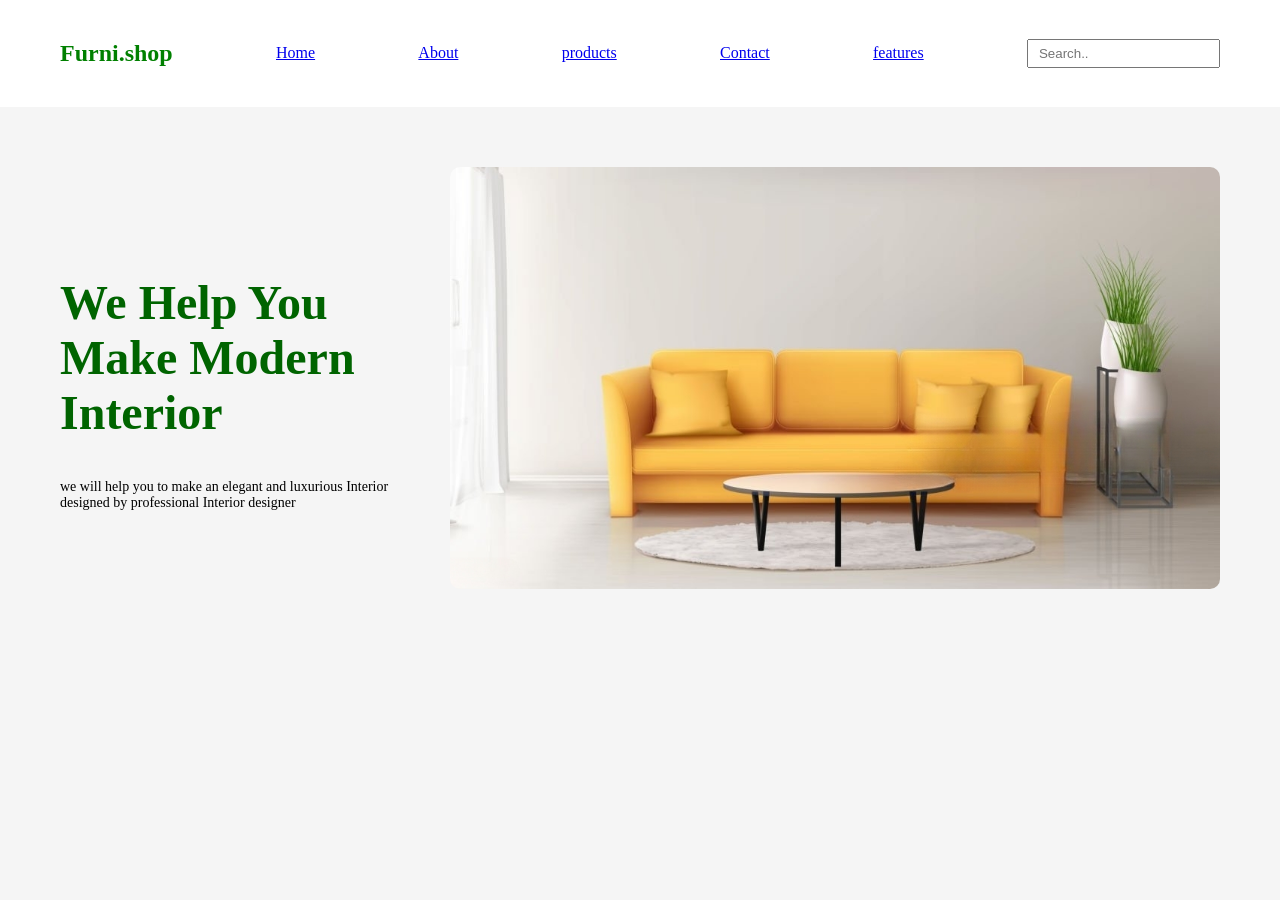
<file: index.html>
<!doctype html>
<html>
<head>
	<title>furni shop</title>
	<link rel="stylesheet" href="style1.css">
</head>
<body background="sofa1.jpg">
<header class="navbar">
    <h2 class="logo">Furni.shop</h2>
	
	<a href="demo5.html">Home</a>
   <a href="demo3.html">About</a> 
   <a href="demo4.html">products</a>
   <a href="demo2.html">Contact</a>
   <a href="demo6.html">features</a>

	  <div class="search">
      <input type="text" placeholder="Search..">
    </div>
 </h2>
</header>
	
<section class="hero">
    <div class="hero-text">
        <h1>We Help You <br> Make Modern <br> Interior</h1>
        <p>
            we will help you to make an elegant
            and luxurious Interior designed by
            professional Interior designer
        </p>
    </div>

    <div class="hero-img">
        <img src="sofa1.jpg" alt="Sofa">
    </div>
</section>

</body>
</html>
</file>
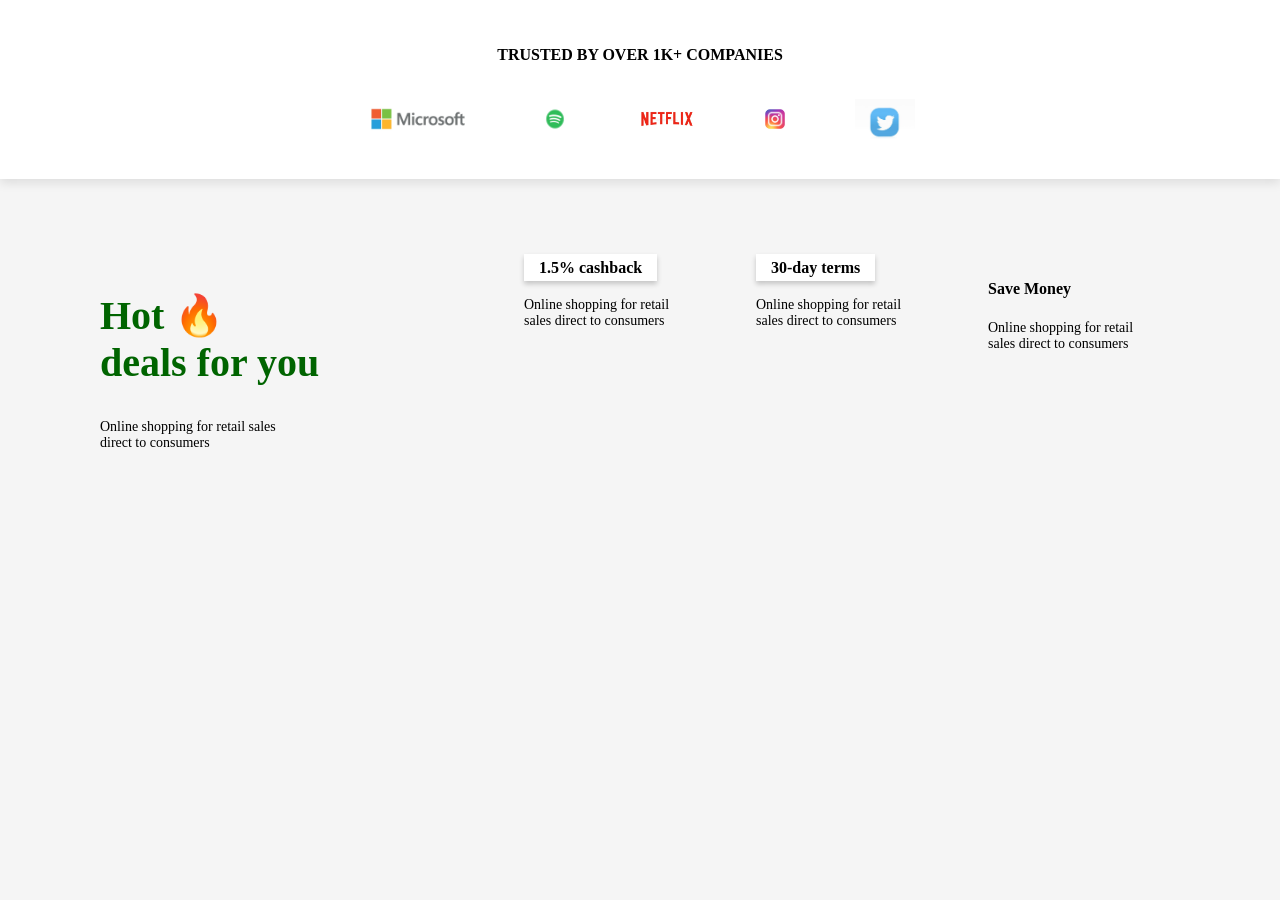
<file: demo2.html>
<!DOCTYPE html>
<html>
<head>
	<meta name="viewport" content="width=device-width, initial-scale=1.0">
    <title>Hot Deals Section</title>
    <link rel="stylesheet" href="style2.css">
</head>
<body>

    <!-- Trusted Section -->
    <section class="trusted">
        <h3>TRUSTED BY OVER 1K+ COMPANIES</h3>

        <div class="logos">
            <img src="microsoft.jpg" alt="Microsoft">
            <img src="spotify.jpg" alt="Spotify">
            <img src="neteflix.jpg" alt="Netflix">
            <img src="insta.jpg" alt="Instagram">
            <img src="twitter.jpg" alt="Twitter">
            
        </div>
    </section>


    <!-- Hot Deals Section -->
    <section class="deals">

        <div class="deal-left">
            <h1>Hot 🔥 <br> deals for you</h1>
            <p>Online shopping for retail sales<br>
               direct to consumers</p>
        </div>

        <div class="deal-box">
            <span>1.5% cashback</span>
            <p>Online shopping for retail<br>
               sales direct to consumers</p>
        </div>

        <div class="deal-box">
            <span>30-day terms</span>
            <p>Online shopping for retail<br>
               sales direct to consumers</p>
        </div>

        <div class="deal-box">
            <h4>Save Money</h4>
            <p>Online shopping for retail<br>
               sales direct to consumers</p>
        </div>

    </section>

</body>
</html>
</file>
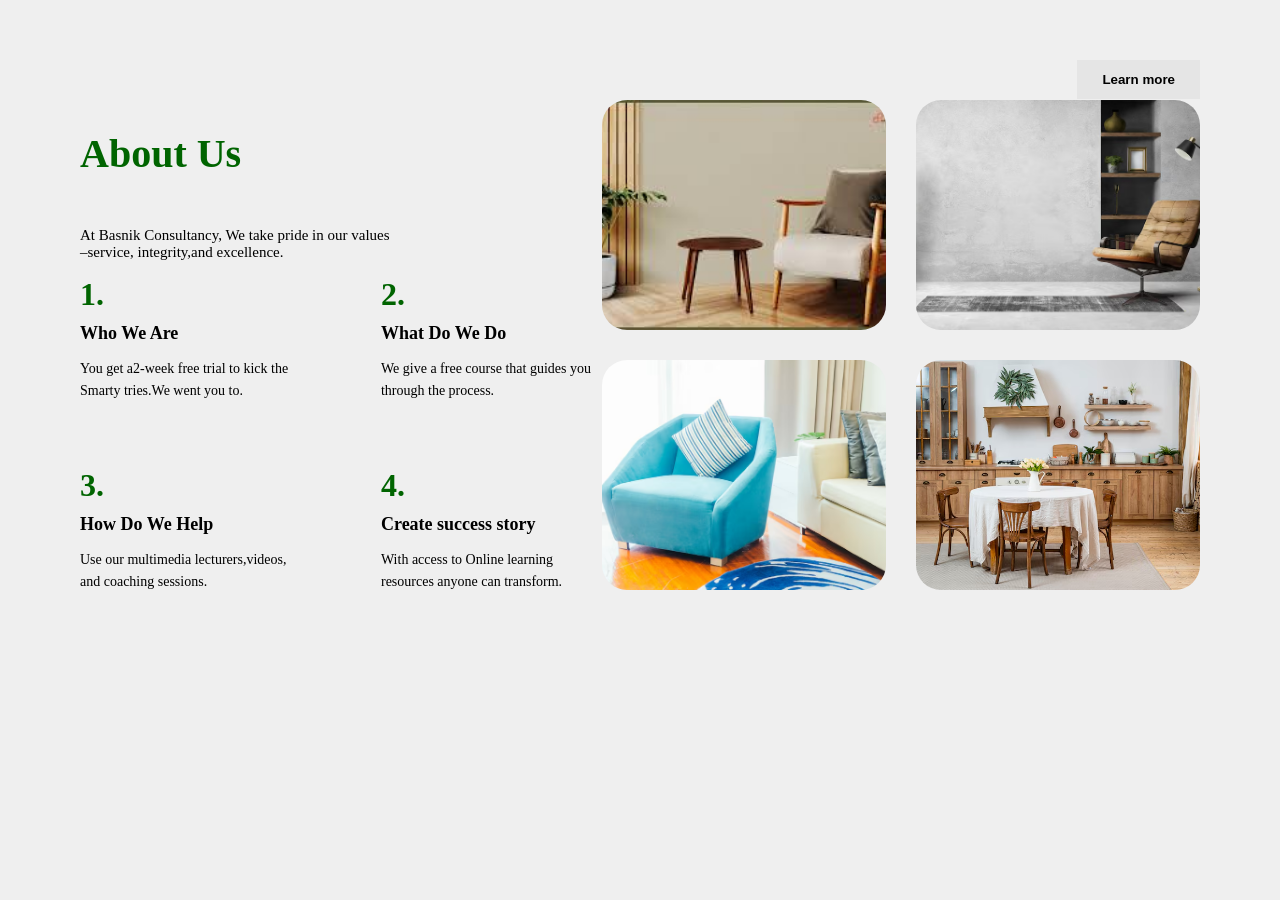
<file: demo3.html>
<!DOCTYPE html>
<html>
<head>
    <title>About Us</title>
    <link rel="stylesheet" href="style3.css">
</head>
<body>

<section class="about-section">

    <!-- Learn More Button -->
    <div class="top-btn">
        <button>Learn more</button>
    </div>

    <div class="about-container">

        <!-- LEFT CONTENT -->
        <div class="about-left">

            <h1>About Us</h1>
            <p class="intro">
                At Basnik Consultancy, We take pride in our values
                <br>–service, integrity,and excellence.
            </p>

      
            <div class="points">

                <div class="point">
                    <h2>1.</h2>
                    <h3>Who We Are</h3>
                    <p>You get a2-week free trial to kick the
                        Smarty tries.We went you to.</p>
                </div>

                <div class="point">
                    <h2>2.</h2>
                    <h3>What Do We Do</h3>
                    <p>We give a free course that guides
                        you through the process.</p>
                </div>

                <div class="point">
                    <h2>3.</h2>
                    <h3>How Do We Help</h3>
                    <p>Use our multimedia lecturers,videos,
                        and coaching sessions.</p>
                </div>

                <div class="point">
                    <h2>4.</h2>
                    <h3>Create success story</h3>
                    <p>With access to Online learning
                        resources anyone can transform.</p>
                </div>

            </div>

        </div>

        <!-- RIGHT IMAGES -->
        <div class="about-right">

            <img src="f1.jpg" alt="">
            <img src="f2.jpg" alt="">
            <img src="f3.jpg" alt="">
            <img src="f4.jpg" alt="">

        </div>

</div>

</section>

</body>
</html>
</file>
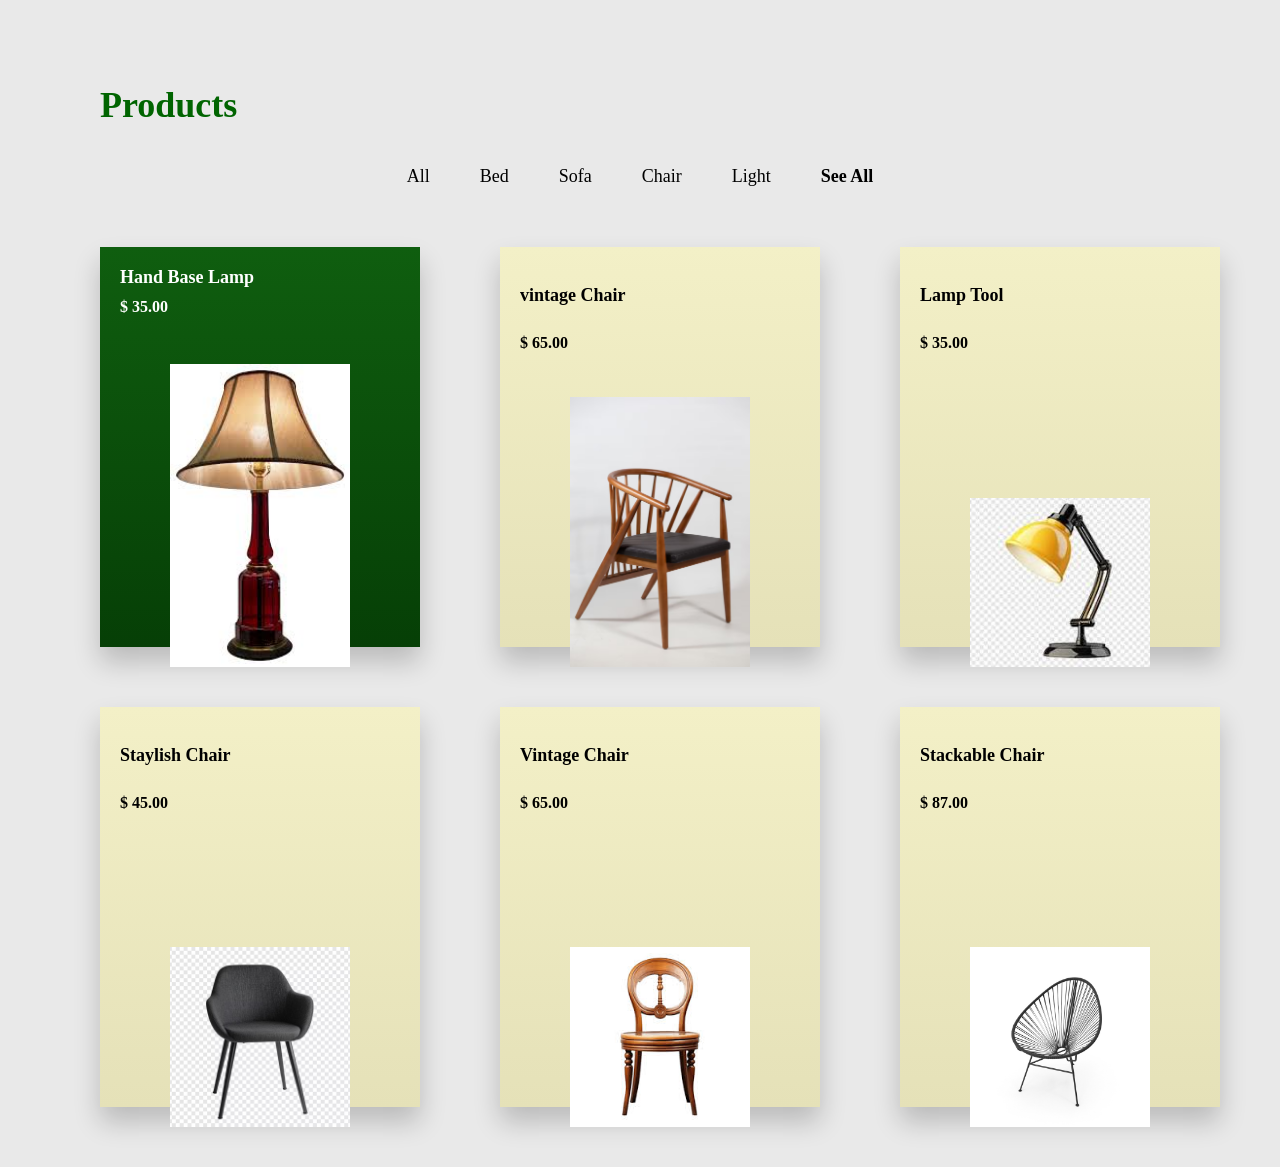
<file: demo4.html>
<!DOCTYPE html>
<html>
<head>
    <title>Products Section</title>
    <link rel="stylesheet" href="style4.css">
</head>
<body>

<div class="products-section">
    
    <h1 class="title">Products</h1>

    <div class="categories">
        <div>All</div>
        <div>Bed</div>
        <div>Sofa</div>
        <div>Chair</div>
        <div>Light</div>
        <div class="see-all">See All</div>
    </div>

    <div class="products-container">

        <div class="card green">
            <h3>Hand Base Lamp</h3>
            <p>$ 35.00</p>
            <img src="lamp1.png" alt="Lamp">
        </div>

        <div class="card"><br>
            <h3>vintage Chair</h3><br>
            <p>$ 65.00</p>
            <img src="chair1.png" alt="Chair">
        </div>

        <div class="card"><br>
            <h3>Lamp Tool</h3><br>
            <p>$ 35.00</p>
            <img src="lamp2.png" alt="Lamp Tool">
        </div>

        <div class="card"><br>
            <h3>Staylish Chair</h3><br>
            <p>$ 45.00</p>
            <img src="chair2.png" alt="Chair">
        </div>

        <div class="card"><br>
            <h3>Vintage Chair</h3><br>
            <p>$ 65.00</p>
            <img src="chair3.png" alt="Chair">
        </div>

        <div class="card"><br>
            <h3>Stackable Chair</h3><br>
            <p>$ 87.00</p>
            <img src="chair4.png" alt="Chair">
        </div>

    </div>

</div>
</body>
</html>
</file>
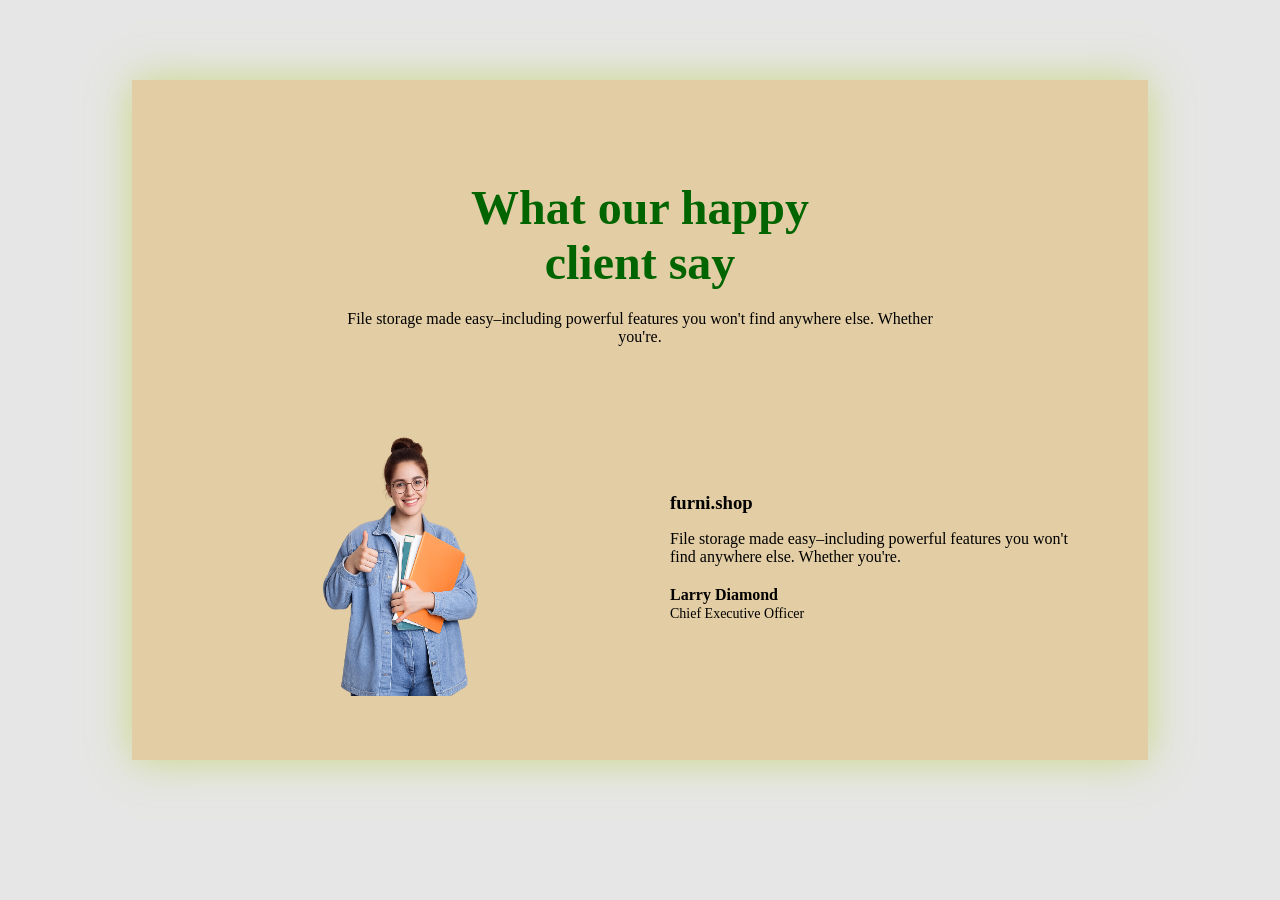
<file: demo5.html>
<!DOCTYPE html>
<html>
<head>
    <title>Happy Client</title>
    <link rel="stylesheet" href="style5.css">
</head>
<body>

<section class="testimonial">

    <div class="container">

        <h1>What our happy <br> client say</h1>

        <p class="subtext">
            File storage made easy–including powerful features 
            you won't find anywhere else. Whether you're.
        </p>

        <div class="testimonial-content">

            
            <div class="left">
                <img src="girl2.png" alt="Client Photo">
            </div>

            
            <div class="right">
                <h3>furni.shop</h3>

                <p>
                    File storage made easy–including powerful features 
                    you won't find anywhere else. Whether you're.
                </p>

                <h4>Larry Diamond</h4>
                <span>Chief Executive Officer</span>
            </div>

        </div>

    </div>

</section>

</body>
</html>
</file>
<file: style1.css>
body{
    margin:0;
    font-family: serif;
    background:#f5f5f5;
}



.navbar{
    display:flex;
    justify-content:space-between;
    align-items:center;
    padding:20px 60px;
    background:#fff;
}

.logo{
    color:green;
}

nav a{
    margin:0 15px;
    text-decoration:none;
    color:black;
}

.search input{
    padding:5px 10px;
}



.hero{
    display:flex;
    align-items:center;
    justify-content:space-between;
    padding:60px;
    gap:40px;
}

.hero-text{
    flex:1;
}

.hero-text h1{
    font-size:48px;
    color:darkgreen;
}

.hero-text p{
    margin-top:20px;
    font-size:14px;
}



.hero-img img{
    width:100%;
    border-radius:10px;
    margin-right:150px;
}




@media(max-width:768px){

    .navbar{
        flex-direction:column;
        gap:15px;
        padding:20px;
    }

    nav{
        display:flex;
        gap:15px;
    }

    .hero{
        flex-direction:column;
        text-align:center;
        padding:30px;
    }

    .hero-text h1{
        font-size:32px;
    }
}
.overlay{
    height: 100%;
    width: 55%;
    background: linear-gradient(to right, 
                rgba(255,255,255,0.95) 60%, 
                rgba(255,255,255,0.6) 80%, 
                rgba(255,255,255,0) 100%);
    display: flex;
    align-items: center;
    padding-left: 80px;
}

.hero-text h1{
    font-size: 48px;
    color: darkgreen;
}

.hero-text p{
    margin-top: 20px;
    font-size: 14px;
    width: 350px;
}
</file>
<file: style2.css>
body{
    margin: 0;
    font-family: serif;
    background-color: #f5f5f5;
}



.trusted{
    background: #ffffff;
    padding: 30px 20px;
    text-align: center;
    box-shadow: 0 4px 10px rgba(0,0,0,0.1);
}

.trusted h3{
    font-size: 16px;
    margin-bottom: 25px;
}

.logos{
    display: flex;
    justify-content: center;
    align-items: center;
    gap: 100px;
    flex-wrap: wrap;  
    padding: 10px;

}

.logos img{
    height: 40px;
    width: auto;
}




.deals{
    display: grid;
    grid-template-columns: 2fr 1fr 1fr 1fr;
    gap: 40px;
    padding: 80px 100px;
}

.deal-left h1{
    font-size: 40px;
    color: darkgreen;
}

.deal-left p{
    font-size: 14px;
}

.deal-box span{
    background: #ffffff;
    padding: 5px 15px;
    font-weight: bold;
    box-shadow: 0 3px 5px rgba(0,0,0,0.2);
}

.deal-box p{
    margin-top: 20px;
    font-size: 14px;
    
}


body{
    margin: 0;
    font-family: serif;
    background-color: #f5f5f5;
}



.trusted{
    background: #ffffff;
    padding: 30px 20px;
    text-align: center;
    box-shadow: 0 4px 10px rgba(0,0,0,0.1);
}

.trusted h3{
    font-size: 16px;
    margin-bottom: 25px;
}

.logos{
    display: flex;
    justify-content: center;
    align-items: center;
    gap: 60px;
    flex-wrap: wrap;   
}

.logos img{
    height: 40px;
    width: auto;
}




.deals{
    display: grid;
    grid-template-columns: 2fr 1fr 1fr 1fr;
    gap: 40px;
    padding: 80px 100px;
}

.deal-left h1{
    font-size: 40px;
    color: darkgreen;
}

.deal-left p{
    font-size: 14px;
}

.deal-box span{
    background:  #ffffff;
    padding: 5px 15px;
    font-weight: bold;
    box-shadow: 0 3px 5px rgba(0,0,0,0.2);
}

.deal-box p{
    margin-top: 20px;
    font-size: 14px;
}




@media (max-width: 992px){
    .deals{
        grid-template-columns: 1fr 1fr;
        padding: 60px 40px;
    }
}



@media (max-width: 600px){
    
    .deals{
        grid-template-columns: 1fr;
        padding: 40px 20px;
        text-align: center;
    }

    .deal-left h1{
        font-size: 28px;
    }

    .logos{
        gap: 30px;
    }

    .logos img{
        height: 30px;
    }
}*/

@media (max-width: 992px){
    .deals{
        grid-template-columns: 1fr 1fr;
        padding: 60px 40px;
    }
}



@media (max-width: 600px){
    
    .deals{
        grid-template-columns: 1fr;
        padding: 40px 20px;
        text-align: center;
    }

    .deal-left h1{
        font-size: 28px;
    }

    .logos{
        gap: 30px;
    }

    .logos img{
        height: 30px;
    }
}
</file>
<file: style3.css>
body{
    margin:0;
    font-family: Georgia, serif;
    background-color:#efefef;
}

.about-section{
    padding:60px 80px;
    position:relative;
}


.top-btn{
    position:absolute;
    right:80px;
    top:60px;
}

.top-btn button{
    padding:12px 25px;
    border:none;
    background:#e5e5e5;
    font-weight:bold;
    cursor:pointer;
}


.about-container{
    display:flex;
    justify-content:space-between;
    align-items:flex-start;
    margin-top:40px;
}


.about-left{
    width:48%;
}

.about-left h1{
    color:darkgreen;
    font-size:40px;
    margin-top:30px;
}

.intro{
    font-size:15px;
    margin-top:50px;
}


.points{
    display:grid;
    grid-template-columns:1fr 1fr;
    gap:50px 80px;
}

.point h2{
    color:darkgreen;
    font-size:32px;
    margin:0;
}

.point h3{
    margin:10px 0;
    font-size:18px;
}

.point p{
    font-size:14px;
    line-height:1.6;
}


.about-right{
    width:55%;
    display:grid;
    grid-template-columns:1fr 1fr;
    gap:30px;
}

.about-right img{
    width:100%;
    height:230px;
    object-fit:cover;
    border-radius:25px;
}
</file>
<file: style4.css>
body {
    margin: 0;
    font-family: Georgia, serif;
    background-color: #e9e9e9;
}


.products-section {
    padding: 60px 100px;
}


.title {
    color: darkgreen;
    font-size: 36px;
    margin-bottom: 40px;
}


.categories {
    display: flex;
    justify-content: center;
    gap: 50px;
    margin-bottom: 60px;
    font-size: 18px;
}


.see-all {
    font-weight: bold;
}


.products-container {
    display: grid;
    grid-template-columns: repeat(3, 1fr);
    gap: 60px 80px;
    justify-items: center;
    
}


.card {
    width: 280px;
    height: 360px;
    background: linear-gradient(to bottom, #f3f0c7, #e5e1b8);
    padding: 20px;
    box-shadow: 0 15px 25px rgba(0,0,0,0.2);
    position: relative;
    text-align: left;
}


.green {
    background: linear-gradient(to bottom, #0f5e0f, #063f06);
    color: white;
    
}


.card h3 {
    margin: 0;
    font-size: 18px;
}

.card p {
    margin: 10px 0 20px;
    font-weight: bold;
}


.card img {
    width: 180px;
    position: absolute;
    bottom: -20px;
    left: 50%;
    transform: translateX(-50%);
}
.card:hover{
transform: translateY(-10px);
box-shadow: 0 20px 30px rgba(0,0,0,0.3);
transition: 0.3s;
}
</file>
<file: style5.css>
body {
    margin: 0;
    padding: 0;
    background: #e6e6e6;
    font-family: serif;
}

.testimonial {
    padding: 80px ;
}

.container {
    width: 80%;
    margin: auto;
    background: #e2cda4;
    padding: 60px;
    text-align: center;
    box-shadow: 0 0 40px rgba(190, 210, 90, 0.7);
}

.container h1 {
    font-size: 48px;
    color: darkgreen;
    margin-bottom: 20px;
}

.subtext {
    max-width: 600px;
    margin: 0 auto 50px;
    font-size: 16px;
}

.testimonial-content {
    display: flex;
    justify-content: center;
    align-items: center;
    gap: 60px;
    text-align: left;
}

.left img {
    width: 400px;
    height:300px;
}

.right {
    max-width: 400px;
}

.right h3 {
    font-weight: bold;
    margin-bottom: 15px;
}

.right p {
    margin-bottom: 20px;
}

.right h4 {
    margin: 0;
    font-weight: bold;
}

.right span {
    font-size: 14px;
}
</file>
